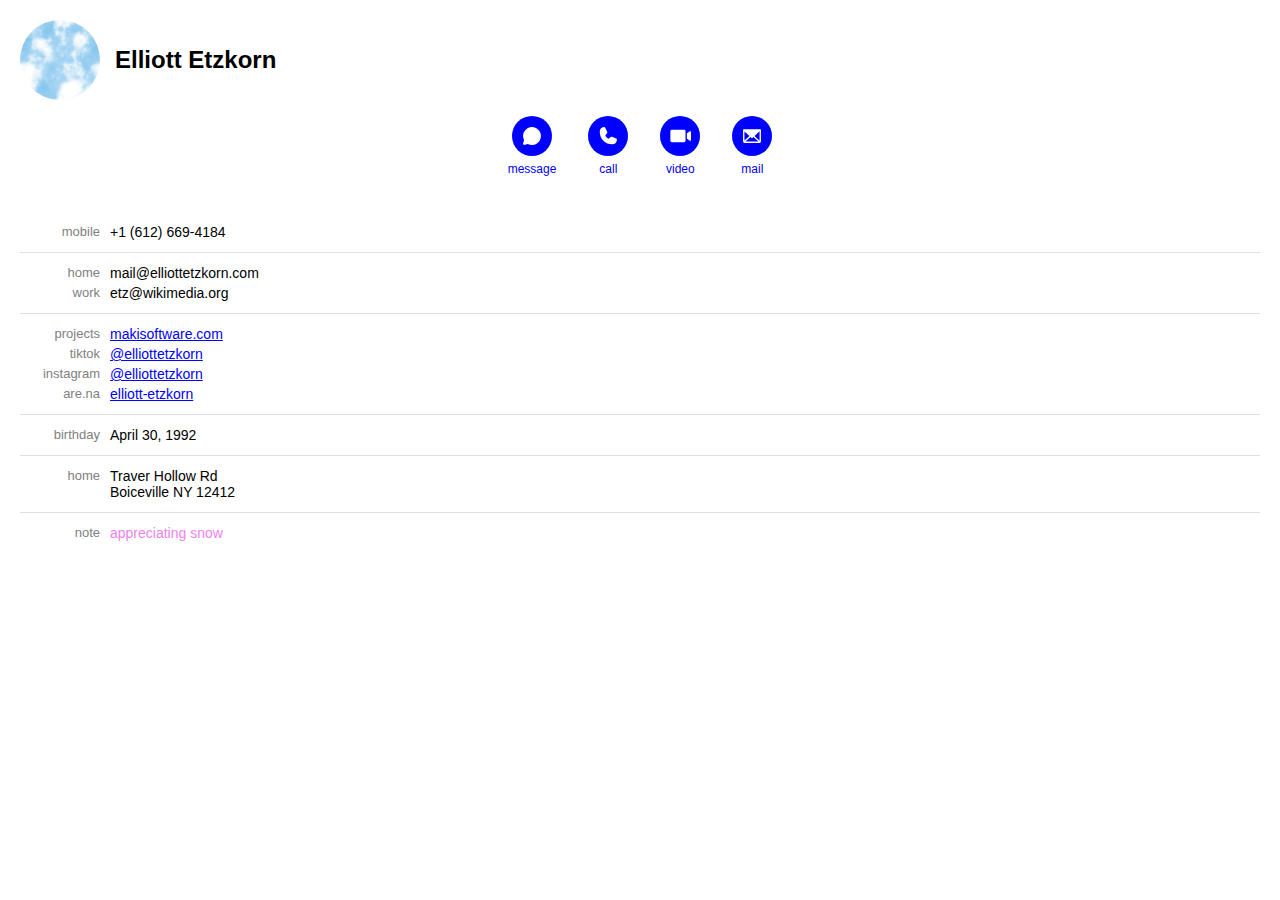
<file: index.html>
<!DOCTYPE html>
<html>
<head>
  <title>Elliott Etzkorn</title>
  <meta name="viewport" content="width=device-width, initial-scale=1.0">
  <link rel="icon" href="portrait.jpg" type="image/jpeg">
  <style>
    body {
      font-family: -apple-system, BlinkMacSystemFont, "Segoe UI", Roboto, Helvetica, Arial, sans-serif;
      min-height: 100vh;
      margin: 0;
      padding: 20px;
      box-sizing: border-box;
      background-color: #FFFFFF;
    }

    .profile-header {
      display: flex;
      align-items: center;
      justify-content: flex-start;
      margin-bottom: 16px;
    }

    .profile-picture {
      width: 80px;
      height: 80px;
      border-radius: 50%;
      object-fit: cover;
      margin-right: 15px;
      flex-shrink: 0;
    }

    .name {
      font-size: 24px;
      font-weight: 600;
      text-align: left;
    }

    .subtitle {
      font-size: 16px;
      color: gray;
      margin-bottom: 16px;
      text-align: left;
    }

    .action-buttons {
      display: flex;
      justify-content: center;
      gap: 2rem;
      margin-bottom: 3rem;
    }

    .action-button {
      display: flex;
      flex-direction: column;
      align-items: center;
      text-decoration: none;
      color: blue;
      font-size: 12px;
    }

    .action-button-icon {
      background-color: blue;
      color: white;
      width: 40px;
      height: 40px;
      border-radius: 50%;
      display: flex;
      justify-content: center;
      align-items: center;
      margin-bottom: 6px;
    }

    .action-button-icon::before {
      content: "";
      display: inline-block;
      width: 22px;
      height: 22px;
      background: url("") no-repeat center center / contain;
    }

    .action-button-icon.message::before { background-image: url("data:image/svg+xml;charset=UTF-8,%3Csvg xmlns='http://www.w3.org/2000/svg' width='32' height='32' fill='%23FFFFFF' viewBox='0 0 256 256'%3E%3Cpath d='M232,128A104,104,0,0,1,79.12,219.82L45.07,231.17a16,16,0,0,1-20.24-20.24l11.35-34.05A104,104,0,1,1,232,128Z'%3E%3C/path%3E%3C/svg%3E"); }
    .action-button-icon.call::before { background-image: url("data:image/svg+xml;charset=UTF-8,%3Csvg xmlns='http://www.w3.org/2000/svg' width='32' height='32' fill='%23FFFFFF' viewBox='0 0 256 256'%3E%3Cpath d='M231.88,175.08A56.26,56.26,0,0,1,176,224C96.6,224,32,159.4,32,80A56.26,56.26,0,0,1,80.92,24.12a16,16,0,0,1,16.62,9.52l21.12,47.15,0,.12A16,16,0,0,1,117.39,96c-.18.27-.37.52-.57.77L96,121.45c7.49,15.22,23.41,31,38.83,38.51l24.34-20.71a8.12,8.12,0,0,1,.75-.56,16,16,0,0,1,15.17-1.4l.13.06,47.11,21.11A16,16,0,0,1,231.88,175.08Z'%3E%3C/path%3E%3C/svg%3E"); }
    .action-button-icon.video::before { background-image: url("data:image/svg+xml;charset=UTF-8,%3Csvg xmlns='http://www.w3.org/2000/svg' width='32' height='32' fill='%23FFFFFF' viewBox='0 0 256 256'%3E%3Cpath d='M192,72V184a16,16,0,0,1-16,16H32a16,16,0,0,1-16-16V72A16,16,0,0,1,32,56H176A16,16,0,0,1,192,72Zm58,.25a8.23,8.23,0,0,0-6.63,1.22L209.78,95.86A4,4,0,0,0,208,99.19v57.62a4,4,0,0,0,1.78,3.33l33.78,22.52a8,8,0,0,0,8.58.19,8.33,8.33,0,0,0,3.86-7.17V80A8,8,0,0,0,250,72.25Z'%3E%3C/path%3E%3C/svg%3E"); }
    .action-button-icon.mail::before { background-image: url("data:image/svg+xml;charset=UTF-8,%3Csvg xmlns='http://www.w3.org/2000/svg' width='32' height='32' fill='%23FFFFFF' viewBox='0 0 256 256'%3E%3Cpath d='M224,48H32a8,8,0,0,0-8,8V192a16,16,0,0,0,16,16H216a16,16,0,0,0,16-16V56A8,8,0,0,0,224,48ZM98.71,128,40,181.81V74.19Zm11.84,10.85,12,11.05a8,8,0,0,0,10.82,0l12-11.05,58,53.15H52.57ZM157.29,128,216,74.18V181.82Z'%3E%3C/path%3E%3C/svg%3E"); }

    .contact-item {
      margin-bottom: 12px;
      padding-bottom: 12px;
      display: flex;
      align-items: flex-start;
    }

    .contact-details > .contact-item:not(:last-child) {
      border-bottom: 1px solid #e0e0e0;
    }

    .contact-details > .email-group:not(:last-child) {
      border-bottom: 1px solid #e0e0e0;
      padding-bottom: 12px;
      margin-bottom: 12px;
    }

    .email-group .contact-item {
      border-bottom: none;
      padding-bottom: 0;
      margin-bottom: 4px;
    }
    .email-group .contact-item:last-child {
      margin-bottom: 0;
    }

    .contact-details > :is(.contact-item, .email-group):last-child {
      padding-bottom: 0;
      margin-bottom: 0;
    }

    .contact-item-label {
      font-size: 13px;
      color: gray;
      width: 80px;
      flex-shrink: 0;
      margin-right: 10px;
      text-align: right;
    }

    .contact-item-value {
      font-size: 14px;
      word-break: break-word;
    }

    .contact-item-value a {
      color: blue;
      text-decoration: underline;
    }
  </style>
</head>
<body>

  <div class="contact-card">
    <div class="profile-header">
      <img src="portrait.jpg" alt="Elliott Etzkorn" class="profile-picture">
      <div class="name">Elliott Etzkorn</div>
    </div>
    <div class="subtitle">
      
      
    </div>

    <div class="action-buttons">
      <a href="sms:+16126694184" class="action-button">
        <span class="action-button-icon message"></span>
        message
      </a>
      <a href="tel:+16126694184" class="action-button">
        <span class="action-button-icon call"></span>
        call
      </a>
      <a href="facetime:+16126694184" class="action-button">
        <span class="action-button-icon video"></span>
        video
      </a>
      <a href="mailto:mail@elliottetzkorn.com" class="action-button">
        <span class="action-button-icon mail"></span>
        mail
      </a>
    </div>

    <div class="contact-details">
      <div class="contact-item">
        <div class="contact-item-label">mobile</div>
        <div class="contact-item-value">+1 (612) 669-4184</div>
      </div>
      <div class="email-group">
        <div class="contact-item">
          <div class="contact-item-label">home</div>
          <div class="contact-item-value">mail@elliottetzkorn.com</div>
        </div>
        <div class="contact-item">
          <div class="contact-item-label">work</div>
          <div class="contact-item-value">etz@wikimedia.org</div>
        </div>
      </div>
      <div class="email-group">
     
      <div class="contact-item">
        <div class="contact-item-label">projects</div>
        <div class="contact-item-value"><a href="https://makisoftware.com" target="_blank">makisoftware.com</a></div>
      </div>
      <div class="contact-item">
        <div class="contact-item-label">tiktok</div>
        <div class="contact-item-value"><a href="https://tiktok.com/@elliottetzkorn" target="_blank">@elliottetzkorn</a></div>
      </div>
      <div class="contact-item">
        <div class="contact-item-label">instagram</div>
        <div class="contact-item-value"><a href="https://instagram.com/elliottetzkorn" target="_blank">@elliottetzkorn</a></div>
      </div>
      <div class="contact-item">
        <div class="contact-item-label">are.na</div>
        <div class="contact-item-value"><a href="https://are.na/elliott-etzkorn" target="_blank">elliott-etzkorn</a></div>
      </div>
      </div>
      <div class="contact-item">
        <div class="contact-item-label">birthday</div>
        <div class="contact-item-value">April 30, 1992</div>
      </div>
      <div class="contact-item">
        <div class="contact-item-label">home</div>
        <div class="contact-item-value">Traver Hollow Rd<br>Boiceville NY 12412</div>
      </div>
      <div class="contact-item">
        <div class="contact-item-label">note</div>
        <div class="contact-item-value" style="color: violet;">appreciating snow</div>
      </div>
    </div>
  </div>

</body>
</html>
</file>
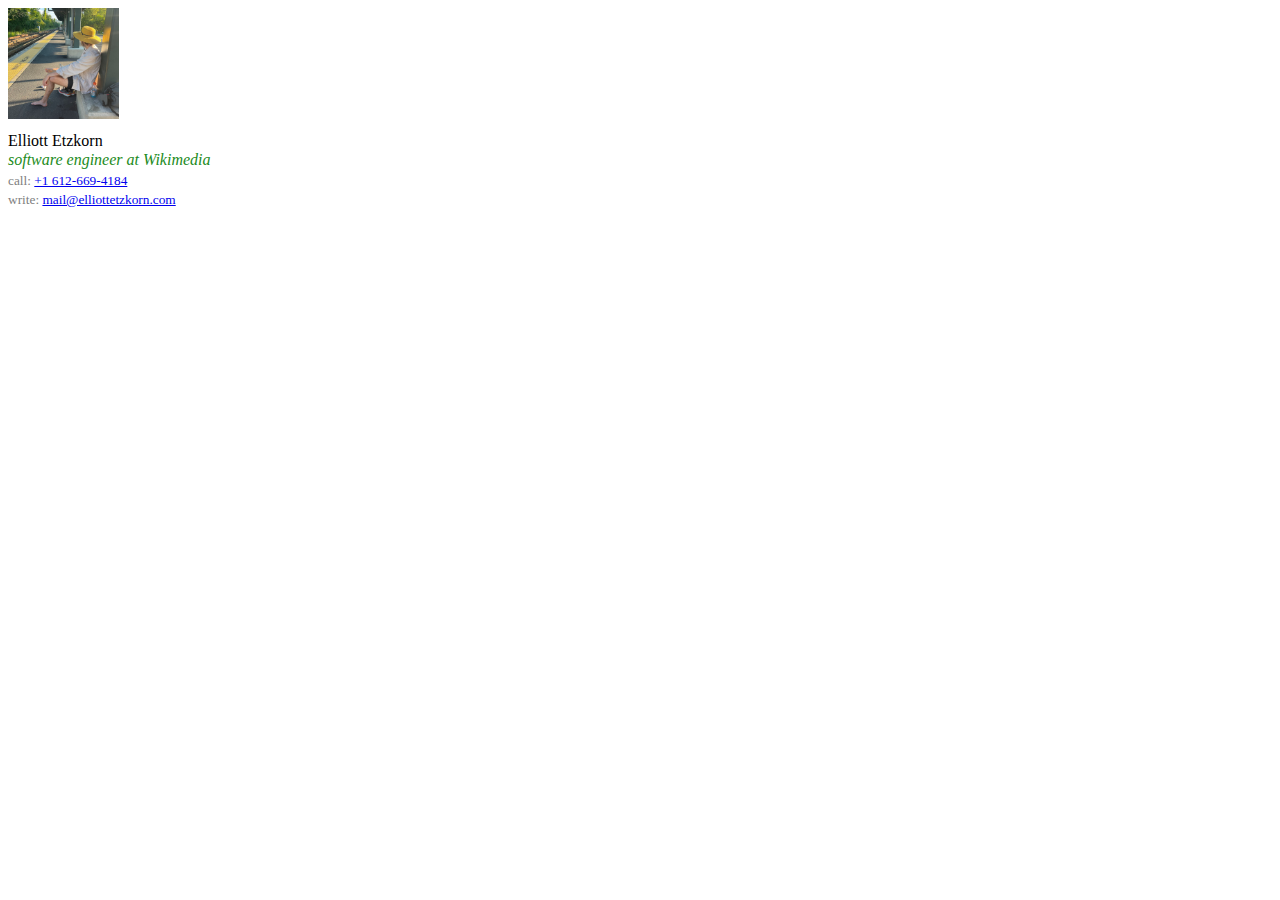
<file: 1.html>
<!DOCTYPE html>

<head>
  <title>Elliott Etzkorn</title>
  <meta name="viewport" content="width=device-width, initial-scale=1.0" />
  <link rel="stylesheet" href="styles.css">
</head>

<body style="font-family: palatino; line-height: 1.2">
  <img style="max-width: 111px; margin-bottom: 0.5rem" src="1.jpg" />
  <br />
  Elliott Etzkorn
  <br />
  <i style="color: forestgreen">software engineer at Wikimedia</i>
  <br />
  <small style="color: gray">
    call:
    <a href="tel:+16126694184">+1 612-669-4184</a>
    <br />
    write:
    <a href="mailto:mail@elliottetzkorn.com">mail@elliottetzkorn.com</a>
  </small>
</body>
</file>
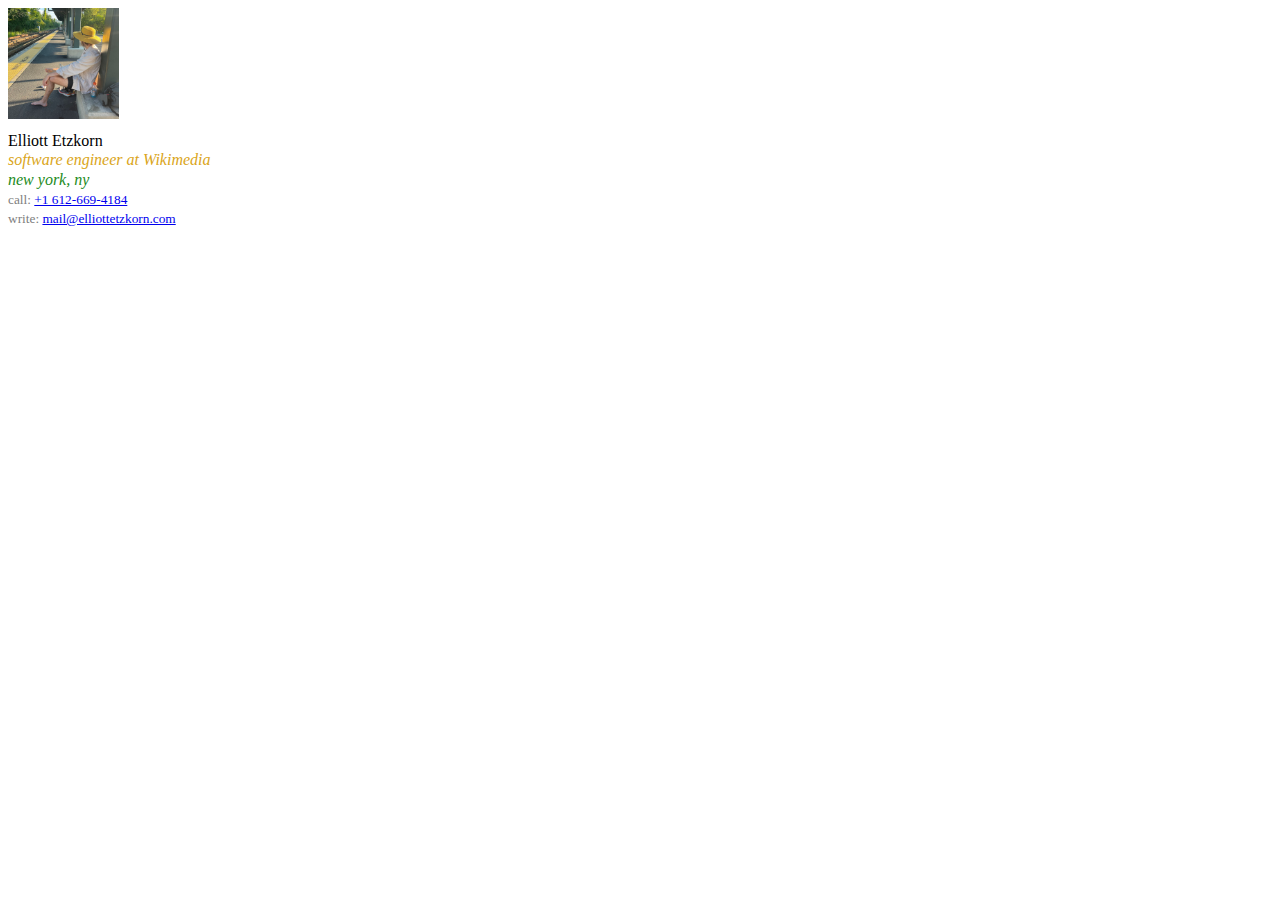
<file: 2.html>
<!DOCTYPE html>

<head>
  <title>Elliott Etzkorn</title>
  <meta name="viewport" content="width=device-width, initial-scale=1.0" />
  <link rel="stylesheet" href="styles.css">
</head>

<body style="font-family: palatino; line-height: 1.2;">
  <a href="1.html">
    <img style="max-width: 111px; margin-bottom: 0.5rem" src="2.jpg" />
  </a>
  <br />
  Elliott Etzkorn
  <br />
  <i style="color: goldenrod">software engineer at Wikimedia</i>
  <br />
  <i style="color: forestgreen">new york, ny</i>
  <br />
  <small style="color: gray">
    call:
    <a href="tel:+16126694184">+1 612-669-4184</a>
    <br />
    write:
    <a href="mailto:mail@elliottetzkorn.com">mail@elliottetzkorn.com</a>
  </small>
</body>
</file>
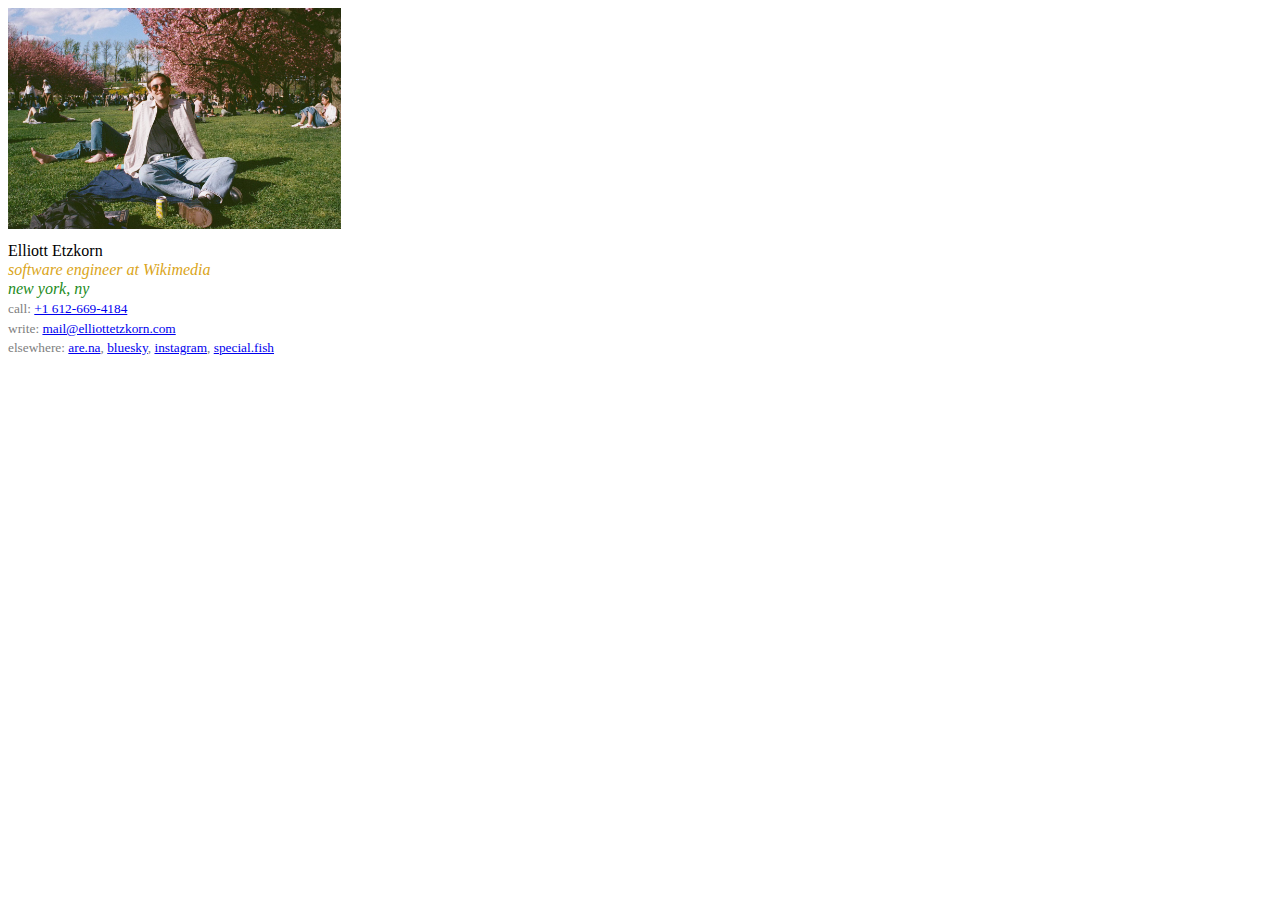
<file: 3.html>
<!DOCTYPE html>

<head>
  <title>Elliott Etzkorn</title>
  <meta name="viewport" content="width=device-width, initial-scale=1.0" />
  <link rel="stylesheet" href="styles.css">
</head>

<body style="font-family: palatino; line-height: 1.2">
  <a href="2.html">
    <img style="max-width: 333px; margin-bottom: 0.5rem" src="3.jpg" />
  </a>
  <br />
  Elliott Etzkorn
  <br />
  <i style="color: goldenrod">software engineer at Wikimedia</i>
  <br />
  <i style="color: forestgreen">new york, ny</i>
  <br />
  <small style="color: gray">
    call:
    <a href="tel:+16126694184">+1 612-669-4184</a>
    <br />
    write:
    <a href="mailto:mail@elliottetzkorn.com">mail@elliottetzkorn.com</a>
    <br />
    elsewhere:
    <a href="https://www.are.na/elliott-etzkorn">are.na</a>,
    <a href="https://bsky.app/profile/elliottetzkorn.com">bluesky</a>,
    <a href="https://www.instagram.com/elliottetzkorn">instagram</a>,
    <a href="https://special.fish/etz">special.fish</a>
  </small>
</body>
</file>
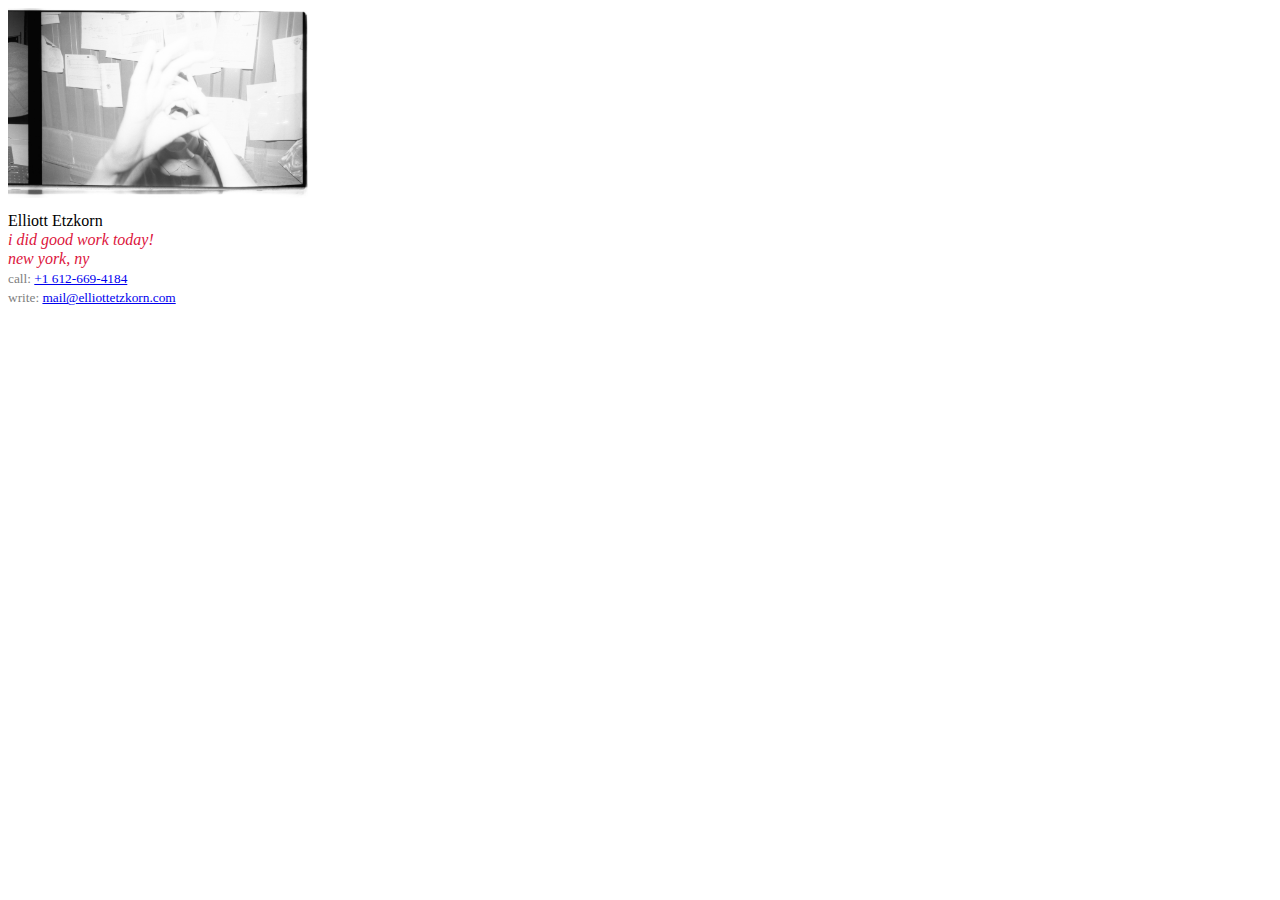
<file: 4.html>
<!DOCTYPE html>

<head>
  <title>Elliott Etzkorn</title>
  <meta name="viewport" content="width=device-width, initial-scale=1.0" />
  <link rel="stylesheet" href="styles.css">
  <style>
    i {
      color: crimson;
    }
  </style>
</head>

<body style="font-family: palatino; line-height: 1.2">
  <a href="3.html">
    <img style="max-width: 300px; margin-bottom: 0.5rem" src="4.jpg" />
  </a>
  <br />
  Elliott Etzkorn
  <br />
  <i>i did good work today!</i>
  <br />
  <i>new york, ny</i>
  <br />
  <small style="color: gray">
    call:
    <a href="tel:+16126694184">+1 612-669-4184</a>
    <br />
    write:
    <a href="mailto:mail@elliottetzkorn.com">mail@elliottetzkorn.com</a>
  </small>
</body>
</file>
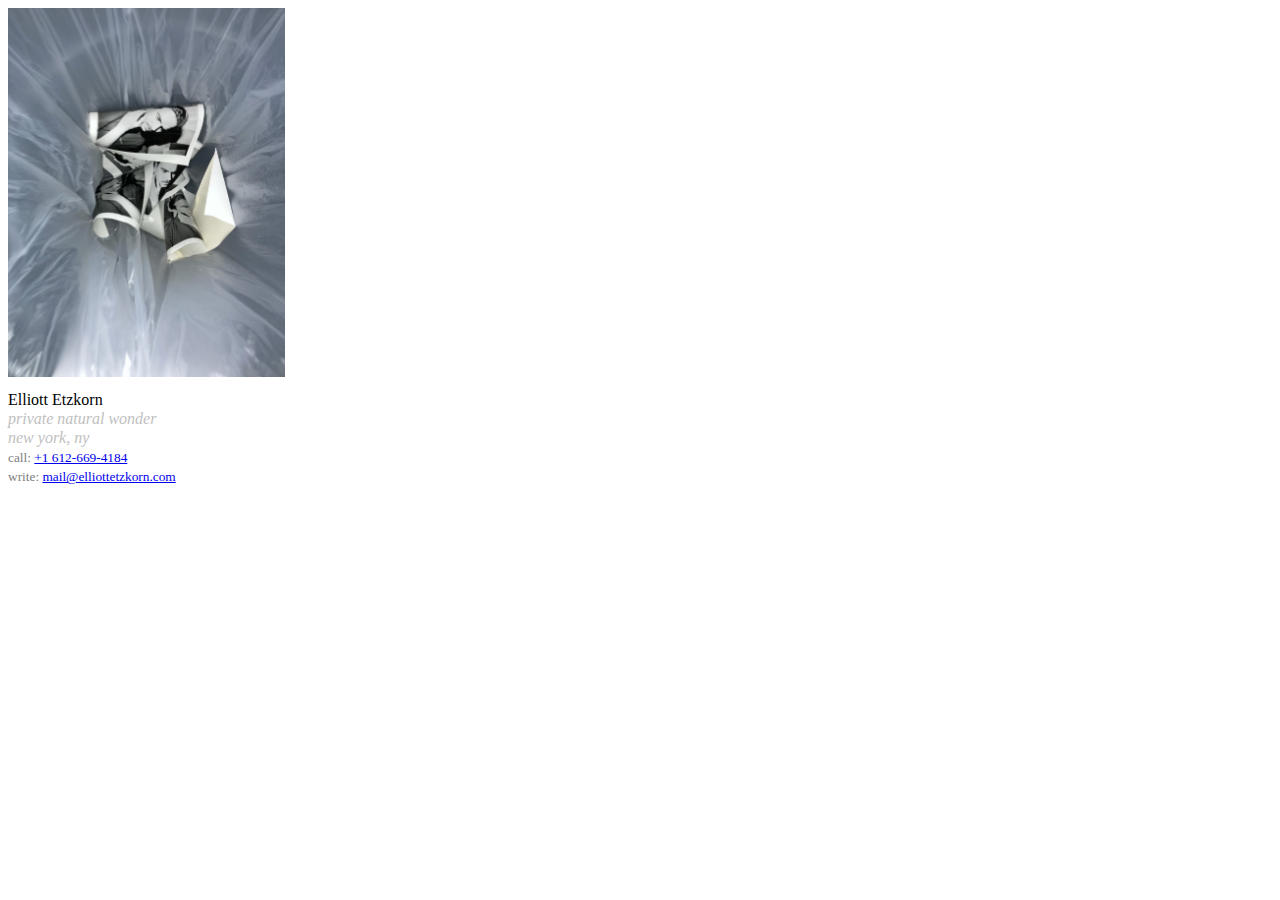
<file: 5.html>
<!DOCTYPE html>

<head>
  <title>Elliott Etzkorn</title>
  <meta name="viewport" content="width=device-width, initial-scale=1.0" />
  <link rel="stylesheet" href="styles.css">

  <style>
    i {
      color: silver;
    }
  </style>
</head>

<body style="font-family: palatino; line-height: 1.2">
  <a href="4.html">
    <img style="max-width: 277px; margin-bottom: 0.5rem" src="5.jpg" />
  </a>
  <br />
  Elliott Etzkorn
  <br />
  <i>private natural wonder</i>
  <br />
  <i>new york, ny</i>
  <br />
  <small style="color: gray">
    call:
    <a href="tel:+16126694184">+1 612-669-4184</a>
    <br />
    write:
    <a href="mailto:mail@elliottetzkorn.com">mail@elliottetzkorn.com</a>
  </small>
</body>
</file>
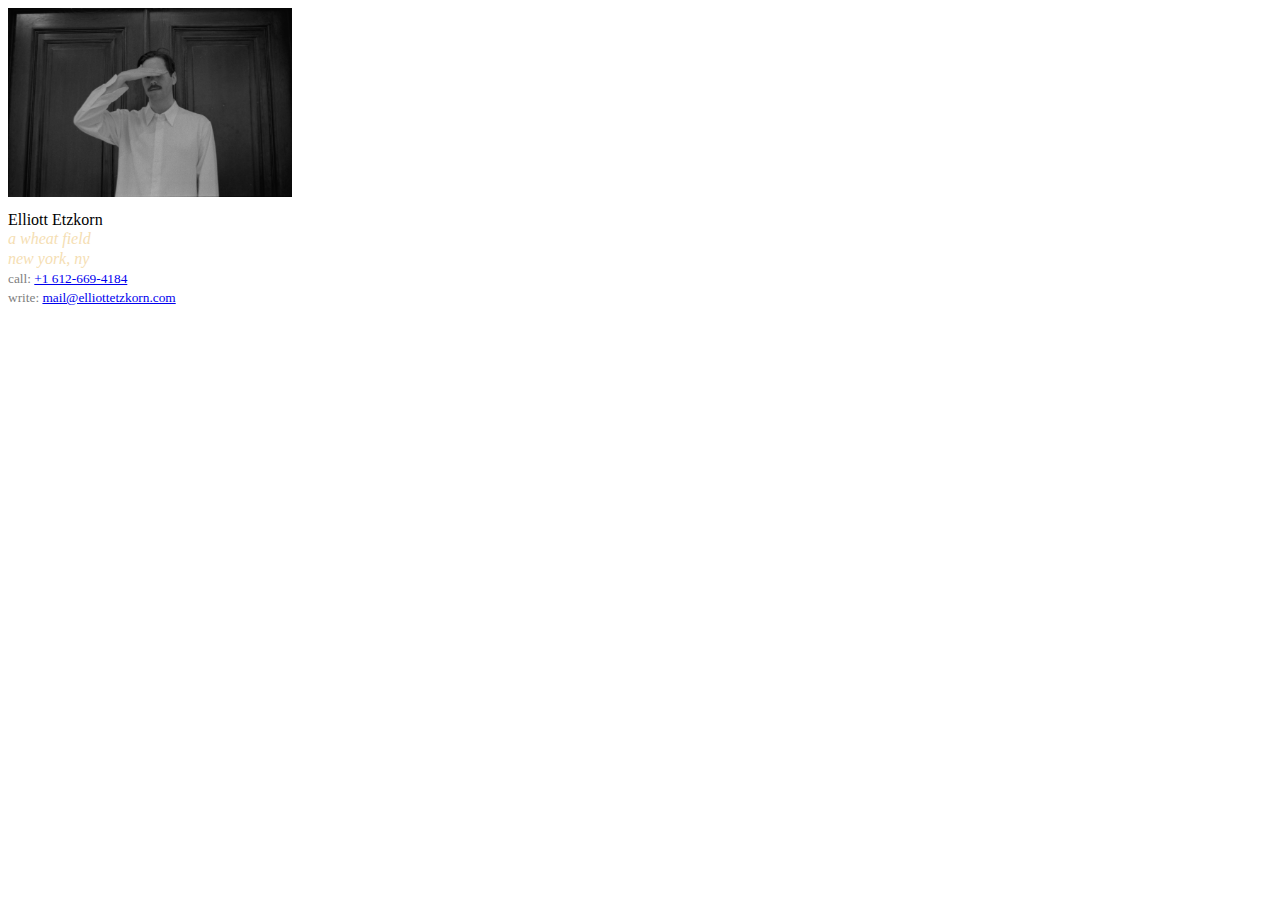
<file: 6.html>
<!DOCTYPE html>

<head>
  <title>Elliott Etzkorn</title>
  <meta name="viewport" content="width=device-width, initial-scale=1.0" />
  <link rel="stylesheet" href="styles.css">
</head>

<body style="font-family: palatino; line-height: 1.2">
  <a href="5.html">
    <img style="width: 284px; margin-bottom:0.8rem;display: block;" src="6.jpg" />
  </a>
  Elliott Etzkorn
  <br />
  <i style="color: wheat">
    a wheat field
    <br />
    new york, ny
  </i>
  <br />
  <small style="color: gray">
    call:
    <a href="tel:+16126694184">+1 612-669-4184</a>
    <br />
    write:
    <a href="mailto:mail@elliottetzkorn.com">mail@elliottetzkorn.com</a>
  </small>
</body>
</file>
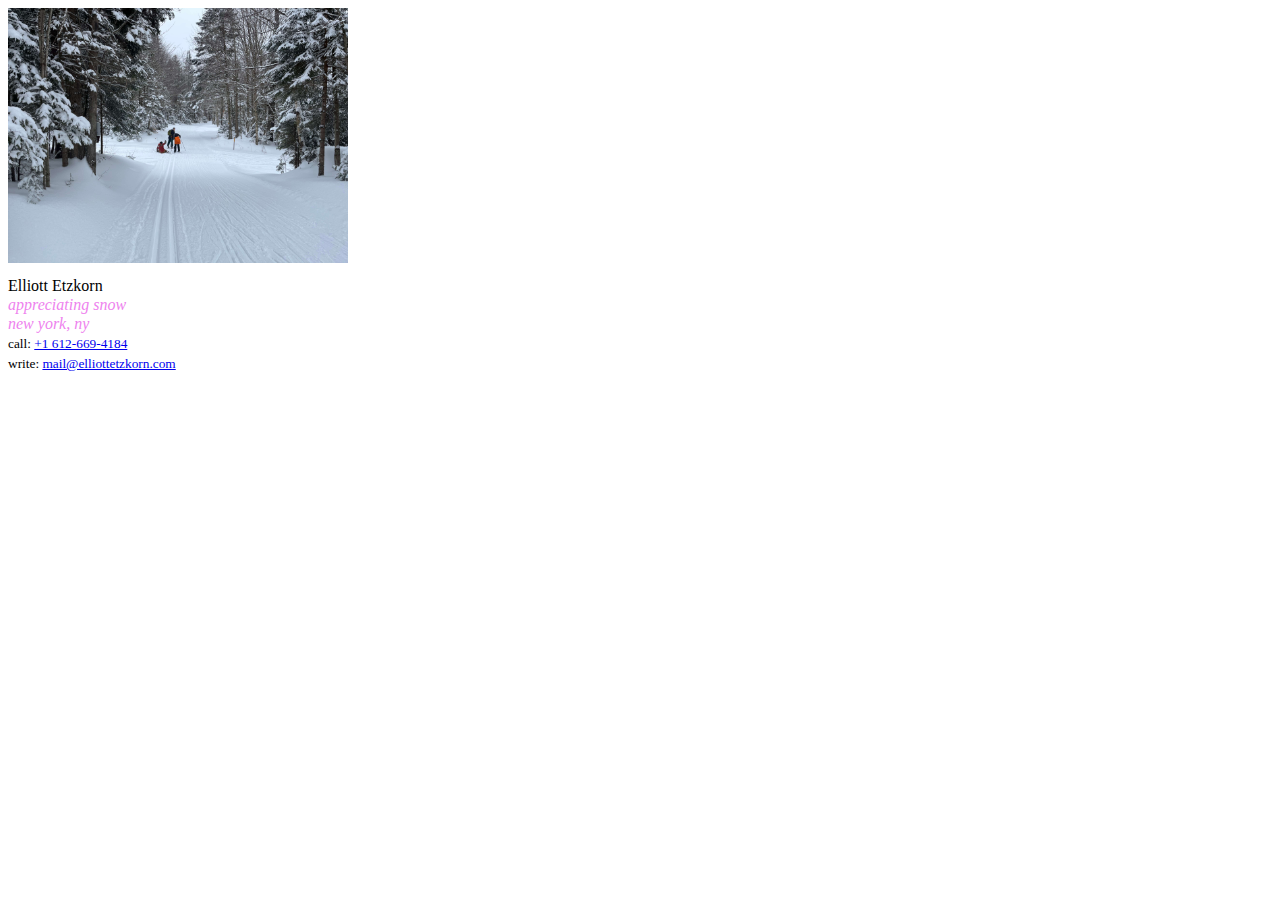
<file: 7.html>
<!DOCTYPE html>

<head>
  <title>Elliott Etzkorn</title>
  <meta name="viewport" content="width=device-width, initial-scale=1.0" />
  <link rel="stylesheet" href="styles.css">
</head>

<body style="font-family: palatino; line-height: 1.2">
  <a href="6.html">
    <img style="width: 340px; margin-bottom:0.8rem;display: block;" src="7.jpg" />
  </a>
  Elliott Etzkorn
  <br />
  <i style="color:violet">
    appreciating snow
    <br />
    new york, ny
  </i>
  <br />
  <small>
    call:
    <a href="tel:+16126694184">+1 612-669-4184</a>
    <br />
    write:
    <a href="mailto:mail@elliottetzkorn.com">mail@elliottetzkorn.com</a>
  </small>
</body>
</file>
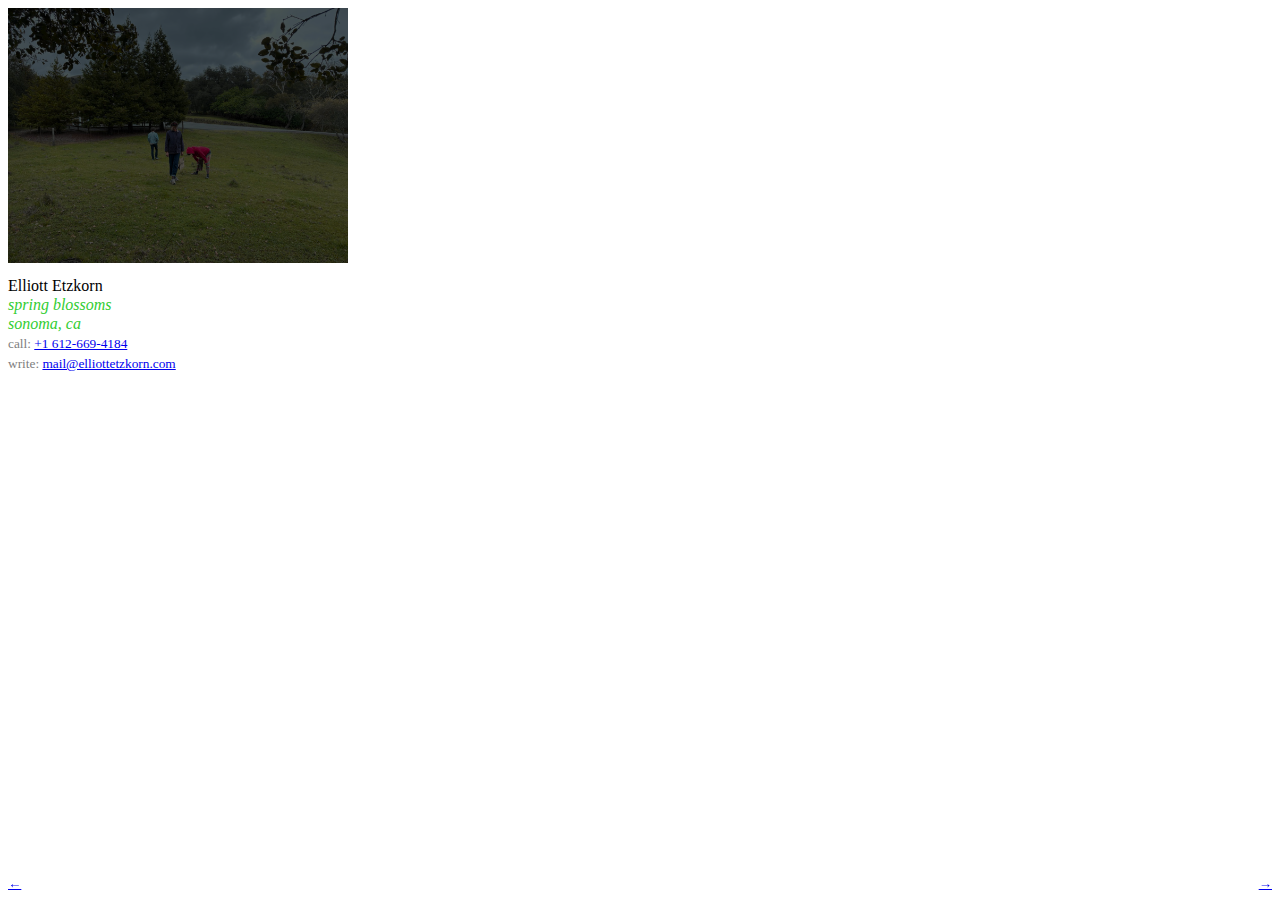
<file: 8.html>
<!DOCTYPE html>

<head>
  <title>Elliott Etzkorn</title>
  <meta name="viewport" content="width=device-width, initial-scale=1.0">
  <link rel="stylesheet" href="styles.css">
  <link rel="preload" href="click1.m4a" as="fetch" type="audio/mp4">
  <link rel="preload" href="click2.m4a" as="fetch" type="audio/mp4">
  <link rel="preload" href="8.mp3" as="fetch" type="audio/mp3">
</head>

<body>
  <img src="8.jpg" id="mainImage" class="main-image" alt="Spring blossoms">

  <div>
    Elliott Etzkorn
    <br>
    <i style="color: limegreen">
      spring blossoms
      <br>
      sonoma, ca
    </i>
    <br>
    <small class="contact-info">
      call:
      <a href="tel:+16126694184">+1 612-669-4184</a>
      <br>
      write:
      <a href="mailto:mail@elliottetzkorn.com">mail@elliottetzkorn.com</a>
    </small>
  </div>

  <a href="7.html" class="left-arrow">←</a>
  <a href="/" class="right-arrow">→</a>

  <script>
    const backgroundAudio = new Audio('8.mp3');
    const clickSound2 = new Audio('click2.m4a');
    const clickSound1 = new Audio('click1.m4a');
    let isPlaying = false;

    document.getElementById('mainImage').addEventListener('click', () => {
      if (isPlaying) {
        backgroundAudio.pause();
        clickSound2.play();
      } else {
        clickSound1.play();
        backgroundAudio.play();
      }
      document.getElementById('mainImage').classList.toggle('playing');
      isPlaying = !isPlaying;
    });

    backgroundAudio.addEventListener('ended', () => {
      if (isPlaying) {
        document.getElementById('mainImage').classList.remove('playing');
        isPlaying = false;
      }
    });
  </script>
</body>
</file>
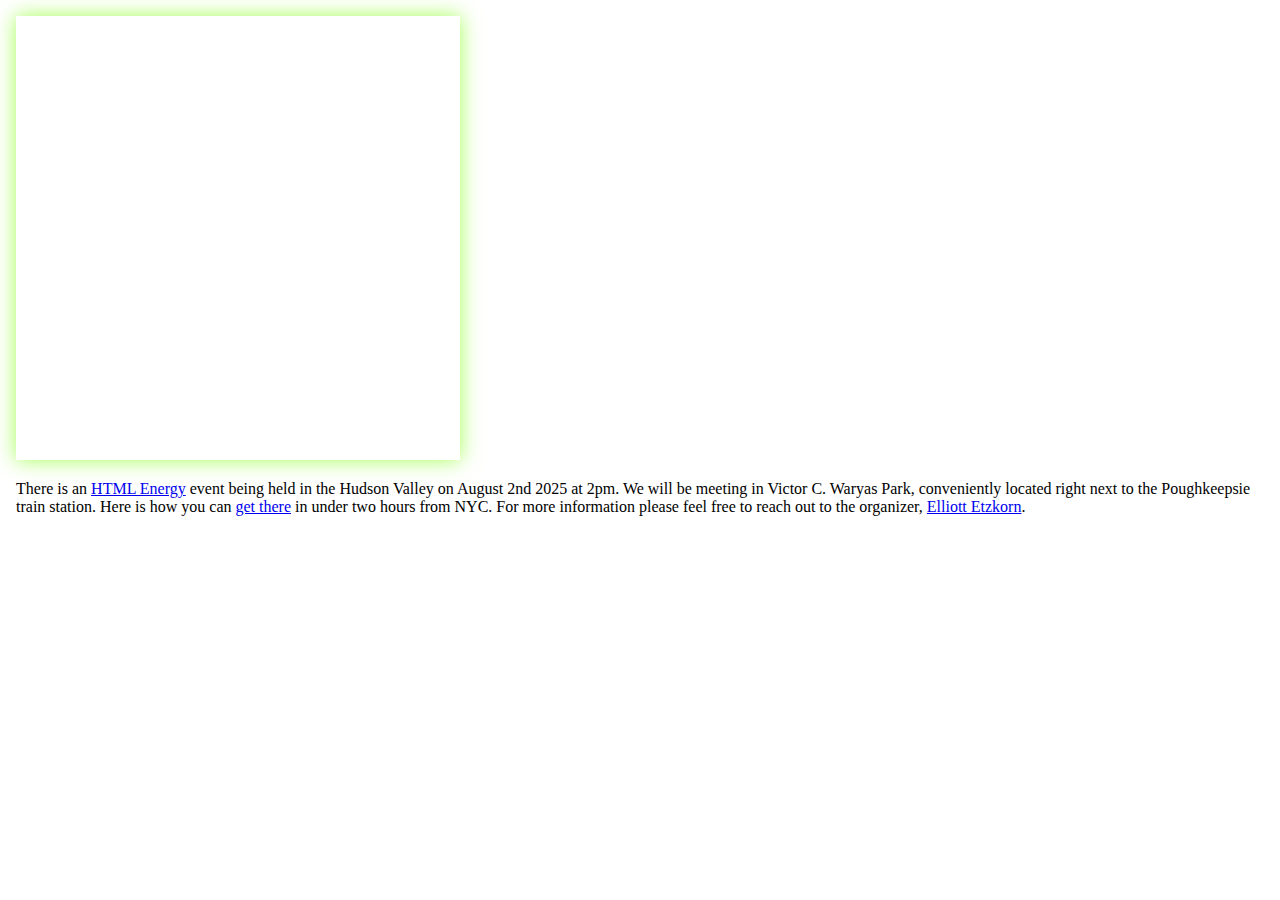
<file: energy.html>
<!DOCTYPE html>
<html lang="en">
<head>
    <meta charset="UTF-8">
    <meta name="viewport" content="width=device-width, initial-scale=1.0">
    <title>Html Energy Hudson Valley</title>
    <style>
        body {
            margin: 1rem;
            font-family: cursive;
        }
        iframe {
            box-shadow: 0 0 20px #a4ff55;
        }
        @media (max-width: 600px) {
            iframe {
                width: 100%;
                height: auto;
                aspect-ratio: 1 / 1;
            }
        }
    </style>
</head>
<body>    
    <iframe width="444" height="444" style="border:0" loading="lazy"  src="https://www.google.com/maps/embed/v1/streetview?location=41.7068%2C-73.9404&key=AIzaSyA6GDbBIM4iKJkjy_tqnOifH-niCmXZK0U"></iframe>
    <p>There is an <a href = "https://html.energy">HTML Energy</a> event being held in the Hudson Valley on August 2nd 2025 at 2pm. We will be meeting in Victor C. Waryas Park, conveniently located right next to the Poughkeepsie train station. Here is how you can <a href="https://maps.app.goo.gl/DUxgAjeZY78jG3sG7">get there</a> in under two hours from NYC. For more information please feel free to reach out to the organizer, <a href="https://elliottetzkorn.com">Elliott Etzkorn</a>.</p>
</body>
</html>
</file>
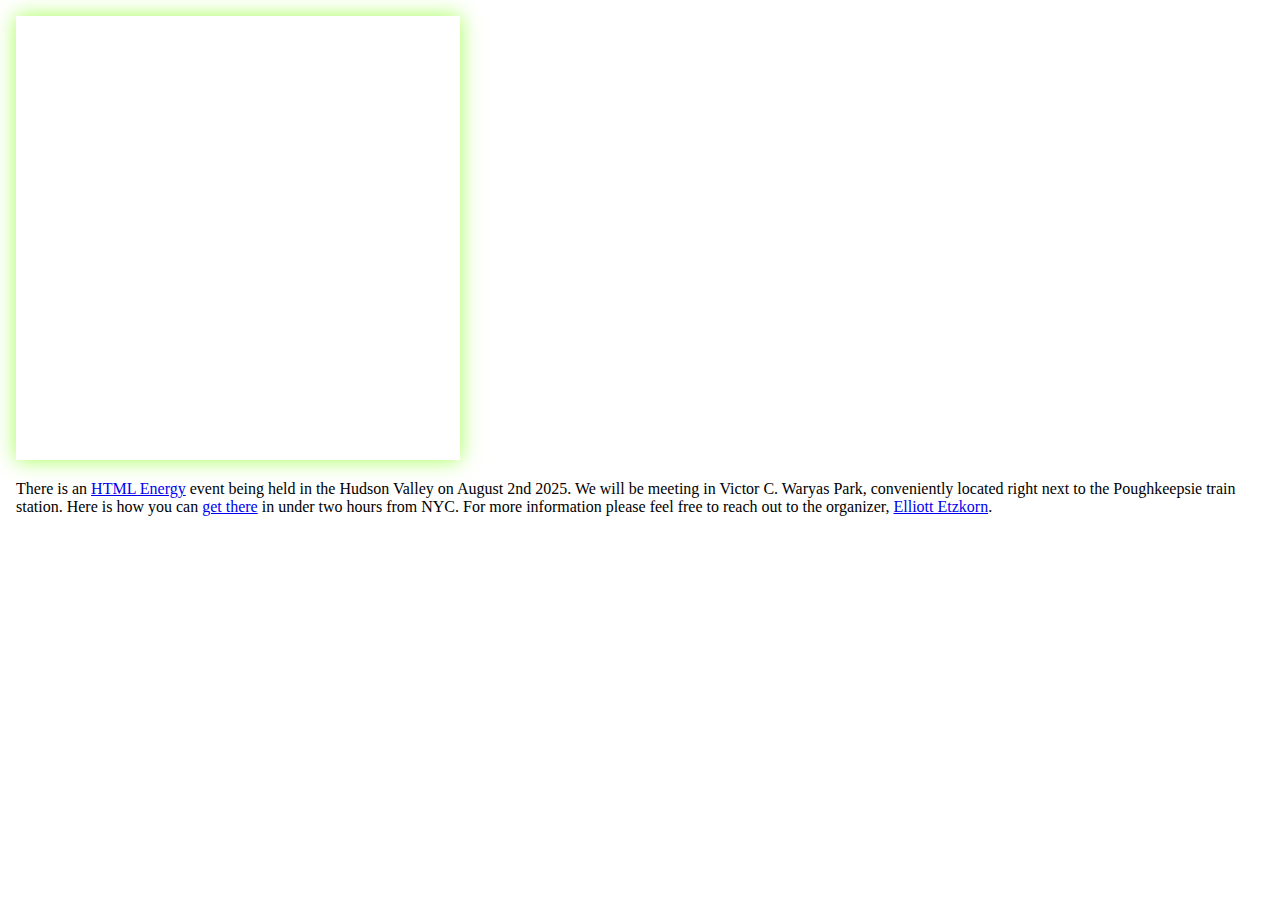
<file: html_energy.html>
<!DOCTYPE html>
<html lang="en">
<head>
    <meta charset="UTF-8">
    <meta name="viewport" content="width=device-width, initial-scale=1.0">
    <title>Html Energy Hudson Valley</title>
    <style>
        body {
            margin: 1rem;
            font-family: cursive;
        }
        iframe {
            box-shadow: 0 0 20px #a4ff55;
        }
    </style>
</head>
<body>    
    <iframe width="444" height="444" style="border:0" loading="lazy"  src="https://www.google.com/maps/embed/v1/streetview?location=41.7068%2C-73.9404&key=AIzaSyA6GDbBIM4iKJkjy_tqnOifH-niCmXZK0U"></iframe>
    <p>There is an <a href = "https://html.energy">HTML Energy</a> event being held in the Hudson Valley on August 2nd 2025. We will be meeting in Victor C. Waryas Park, conveniently located right next to the Poughkeepsie train station.        Here is how you can <a href="https://maps.app.goo.gl/DUxgAjeZY78jG3sG7">get there</a> in under two hours from NYC. For more information please feel free to reach out to the organizer, <a href="https://elliottetzkorn.com">Elliott Etzkorn</a>.</p>
</body>
</html>
</file>
<file: styles.css>
body {
  font-family: palatino;
  line-height: 1.2;
}

.main-image {
  width: 340px;
  max-width: 100%;
  margin-bottom: 0.8rem;
  cursor: pointer;
  display: block;
  filter: hue-rotate(-10deg) brightness(0.33);
}

.main-image.playing {
  filter: hue-rotate(20deg) brightness(1.16);
}

.contact-info {
  color: gray;
}

.left-arrow,
.right-arrow {
  position: fixed;
  bottom: 0.5rem;
  font-size: smaller;
}

.left-arrow {
  left: 0.5rem;
}

.right-arrow {
  right: 0.5rem;
}
</file>
